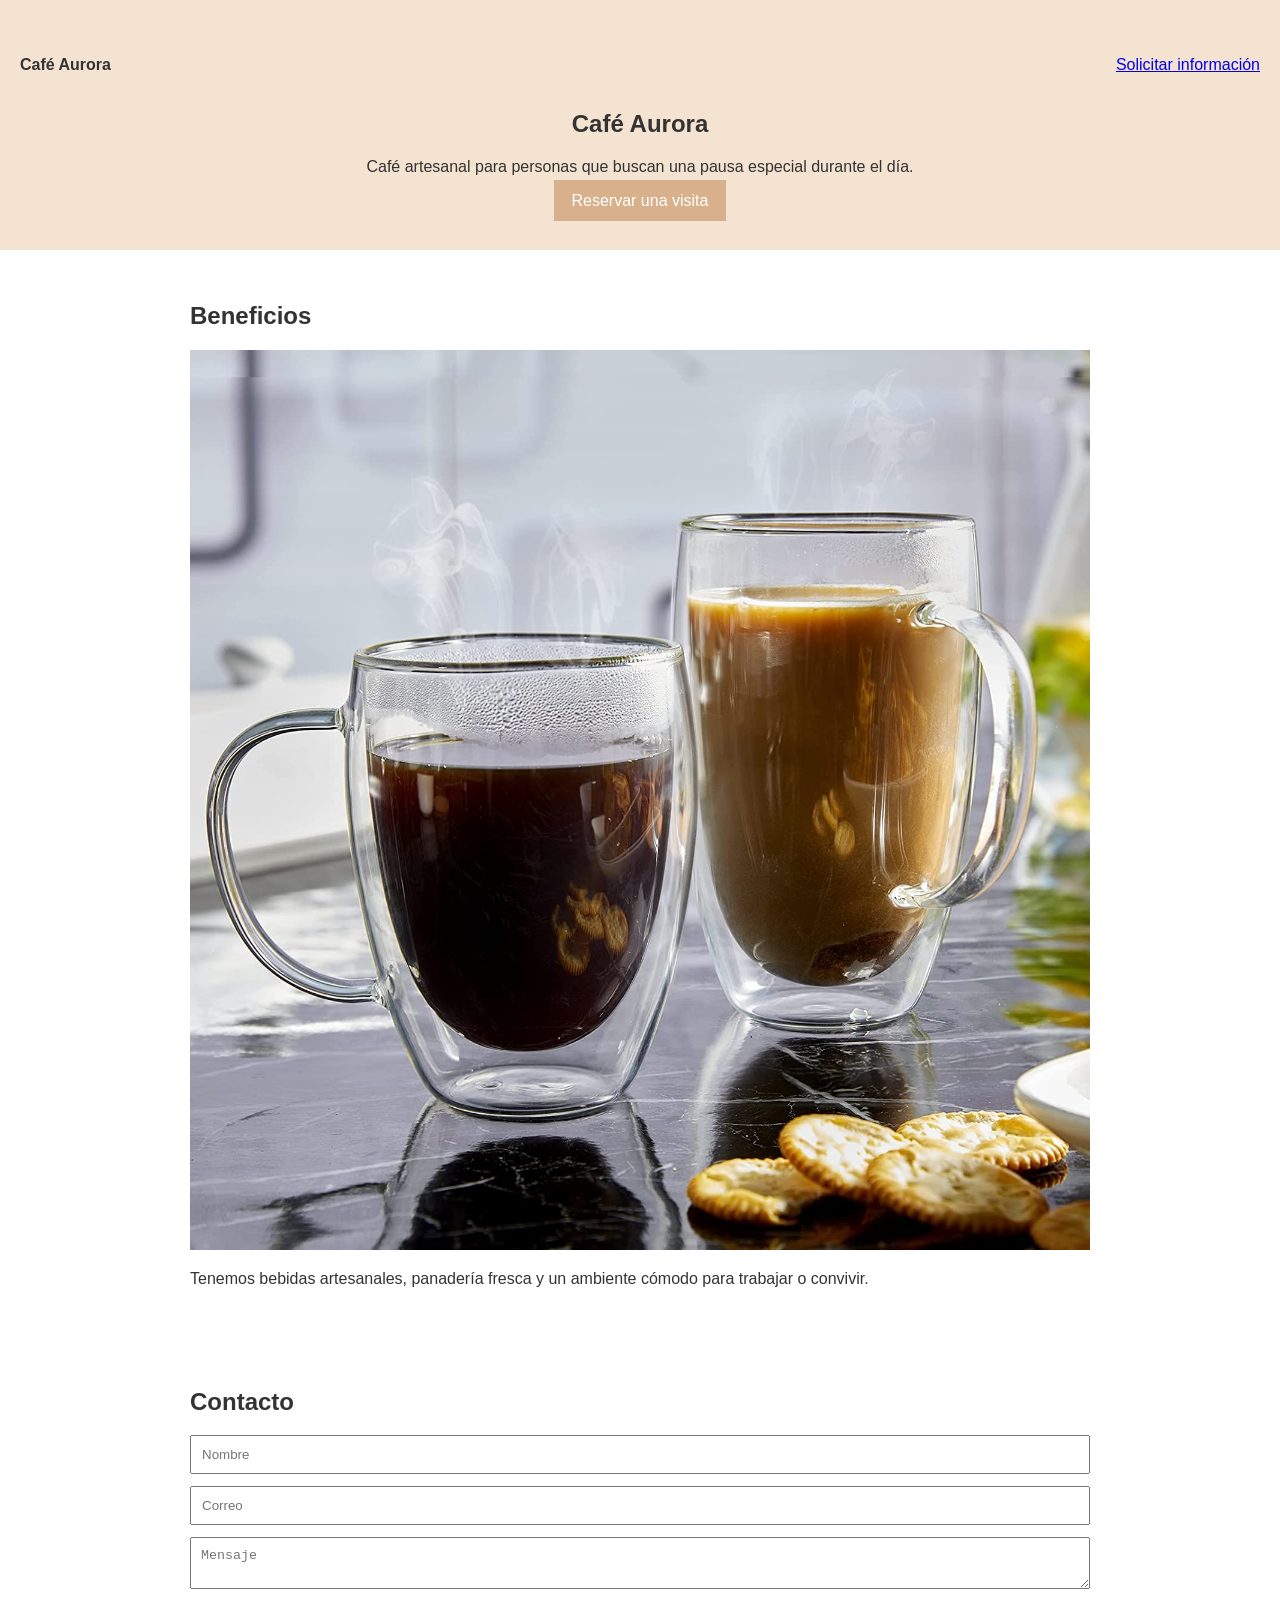
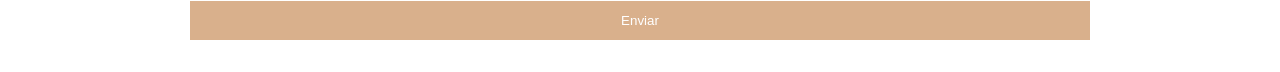
<file: semana11/index.html>
<!DOCTYPE html>
<html lang="es">
<head>
  <meta charset="UTF-8">
  <meta name="viewport" content="width=device-width, initial-scale=1.0">
  <meta name=" description" content="Café Aurora - Café artesanal para personas que buscan una pausa especial durante el día.">
  <title>Café Aurora</title>
  <link rel="stylesheet" href="style.css">
  <link rel="icon" href="cafe-icon.png" type="image/png">
</head>
<body>

  <header class="hero">
    <nav>
      <p class="logo">Café Aurora</p>
      <a href="#contacto">Solicitar información</a>
    </nav>

    <section>
      <h1>Café Aurora</h1>
      <p>Café artesanal para personas que buscan una pausa especial durante el día.</p>
      <a class="boton" href="#contacto">Reservar una visita</a>
    </section>
  </header>

  <main>
    <section class="seccion">
      <h2>Beneficios</h2>
      <img src="taza_cafe.jpg" alt="Taza de café recién preparada">
      <p>Tenemos bebidas artesanales, panadería fresca y un ambiente cómodo para trabajar o convivir.</p>
    </section>

    <section class="seccion" id="contacto">
      <h2>Contacto</h2>
      <form>
        <input type="text" placeholder="Nombre">
        <input type="email" placeholder="Correo">
        <textarea placeholder="Mensaje"></textarea>
        <button type="submit">Enviar</button>
      </form>
    </section>
  </main>

</body>
</html>
</file>
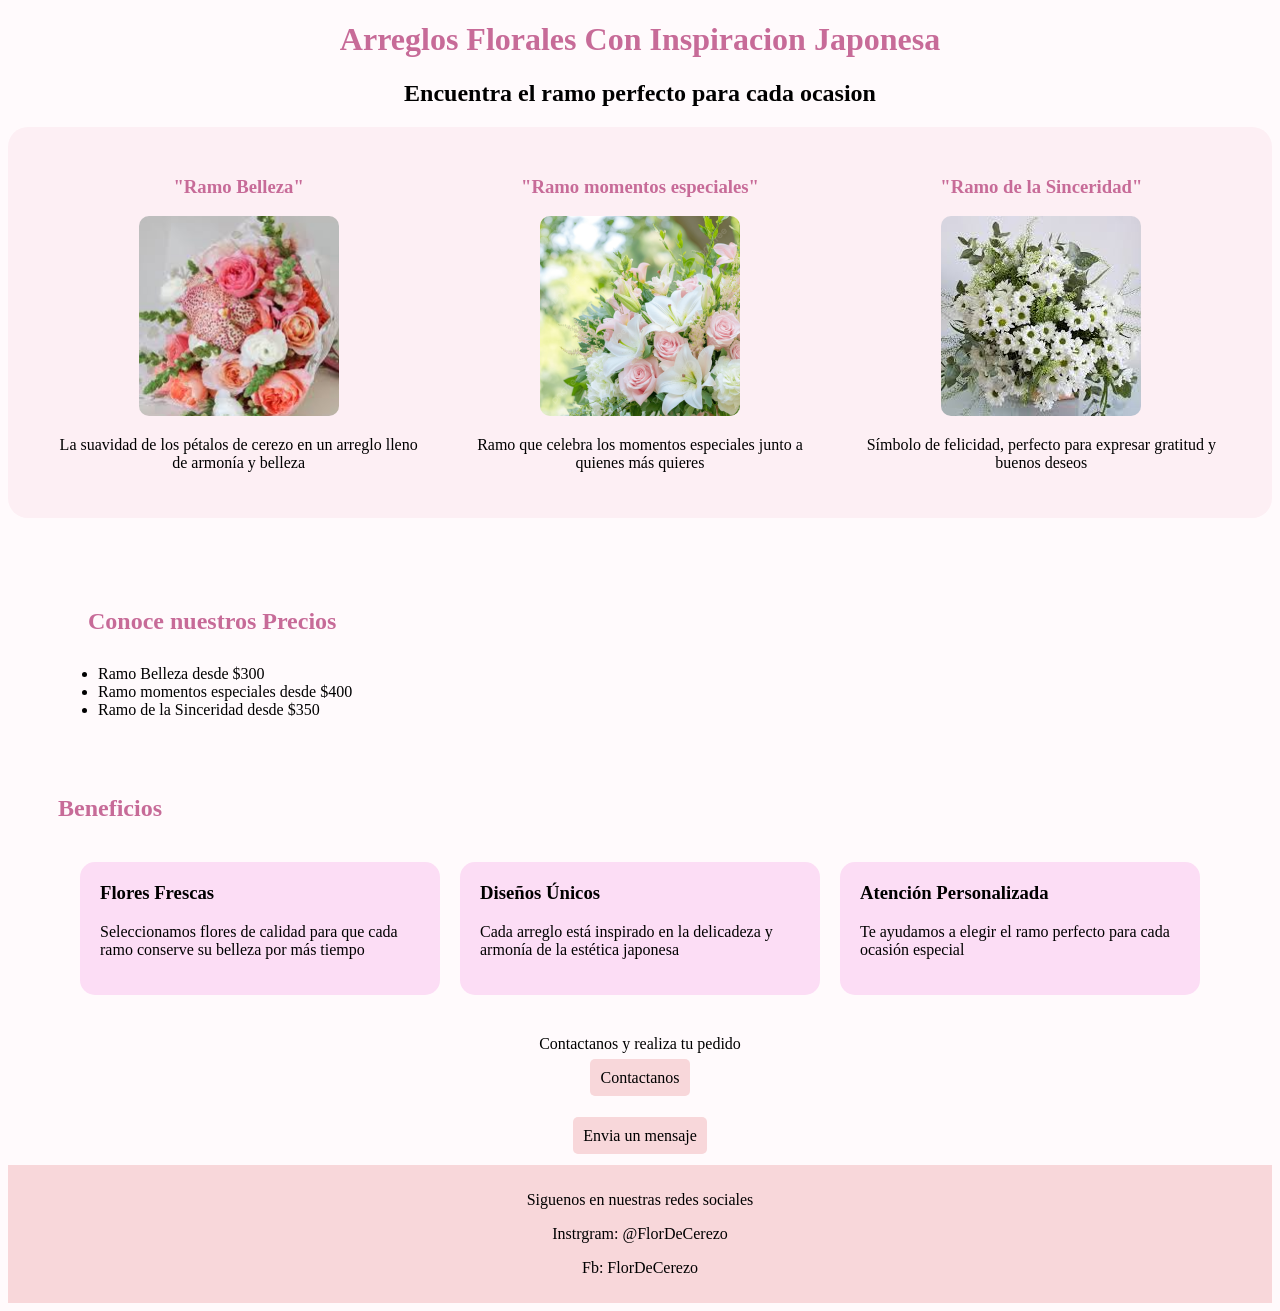
<file: Semana3/page-sections/index.html>
<!DOCTYPE html>
<html>

<head>
    <meta charset="UTF-8">
    <title>Flor de Cerezo</title>
    <link rel="stylesheet" href="css/style.css">
    
</head>

<body>

    <header>
        <h1 style="text-align: center;" >Arreglos Florales Con Inspiracion Japonesa</h1>
        <h2 style="text-align: center;">Encuentra el ramo perfecto para cada ocasion</h2>
    </header>

    <main>
       <div class="productos">

    <section class="presentacion">
        <h3>"Ramo Belleza"</h3>
        <img src="img/ramo_sakura.jpg">
        <p>La suavidad de los pétalos de cerezo en un arreglo lleno de armonía y belleza</p>
    </section>

    <section class="presentacion">
        <h3>"Ramo momentos especiales"</h3>
        <img src="img/ramo2.jpg">
        <p>Ramo que celebra los momentos especiales junto a quienes más quieres</p>
    </section>

    <section class="presentacion">
        <h3>"Ramo de la Sinceridad"</h3>
        <img src="img/ramo3.jpg">
        <p>Símbolo de felicidad, perfecto para expresar gratitud y buenos deseos</p>
    </section>

</div>
<section class="precios">
     <h2> Conoce nuestros Precios</h2> 
    <ul> 
    <li>Ramo Belleza desde $300</li> 
    <li>Ramo momentos especiales desde $400</li> 
    <li>Ramo de la Sinceridad desde $350</li> 
</ul> 
</section>
<section id= beneficios class="seccion">
    <div class="contenedor">
    <h2>Beneficios</h2>
     <div class="tarjetas">
          <article class="tarjeta">
            <h3>Flores Frescas</h3>
            <p>Seleccionamos flores de calidad para que cada ramo conserve su belleza por más tiempo</p>
          </article>

          <article class="tarjeta">
            <h3>Diseños Únicos</h3>
            <p>Cada arreglo está inspirado en la delicadeza y armonía de la estética japonesa</p>
          </article>

          <article class="tarjeta">
            <h3>Atención Personalizada</h3>
            <p>Te ayudamos a elegir el ramo perfecto para cada ocasión especial</p>
          </article>
     </div>
    </div>
</section>

        <section class="cta">
            <p>Contactanos y realiza tu pedido</p>
            <a href="mailto:gabrielacarmonadavila.com">Contactanos</a>
        </section>
         <section class="cta">
            <a href="https://wa.me">Envia un mensaje</a>
        </section>



    </main>

    <footer>
        <p>Siguenos en nuestras redes sociales</p>
        <p>Instrgram: @FlorDeCerezo</p>
        <p>Fb: FlorDeCerezo</p>
    </footer>
     
    
    </body>
</html>
</file>
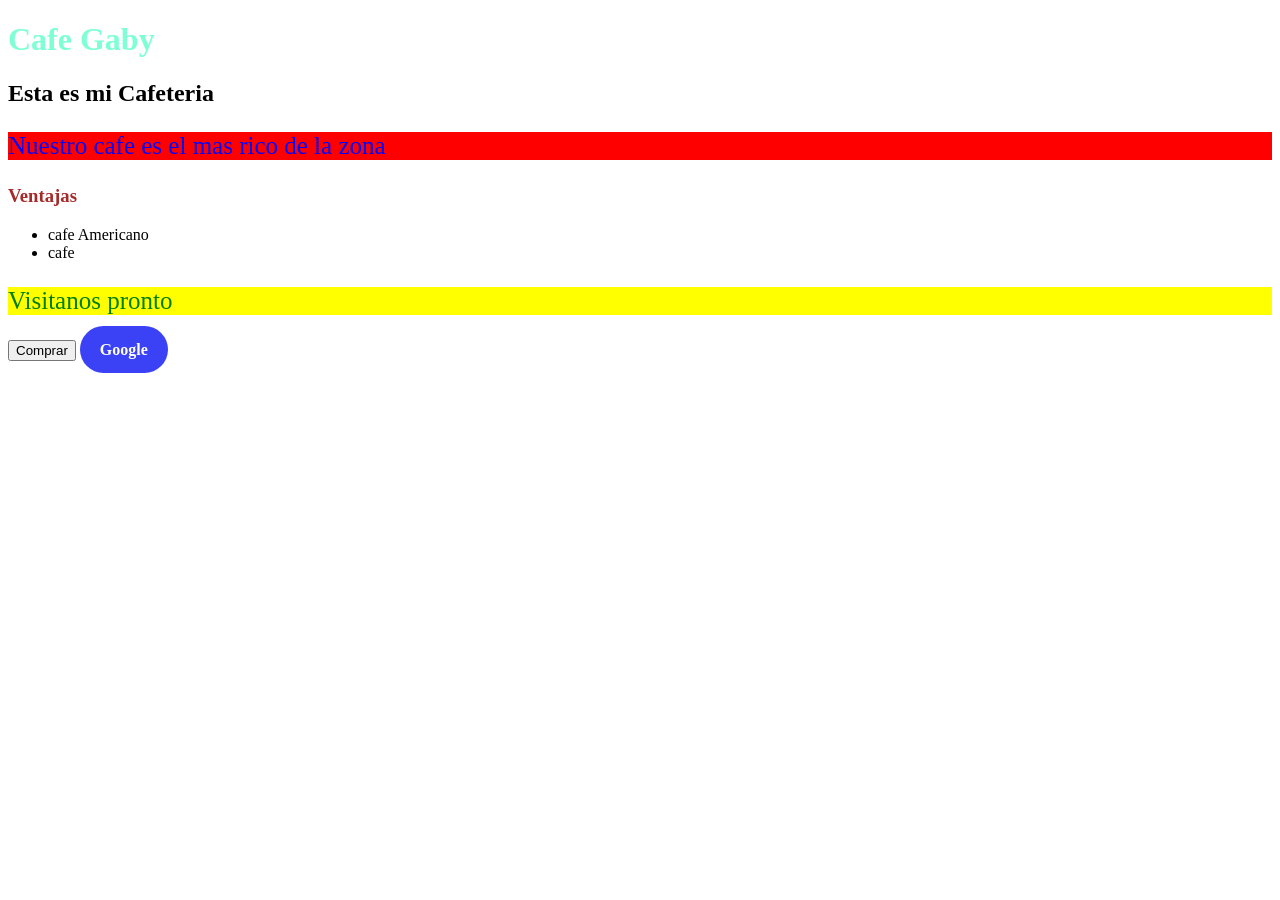
<file: Semana3/Practica_html_basico/index.html>
<!DOCTYPE html><!--tipo de coumento-->
<html>
<head>
    <meta charset="UTF-8">
<title>Prueba 2</title>
<link rel="stylesheet" href="css/style.css">
</head>
<body>
    <div style="color: aquamarine;"> 
<h1>
        Cafe Gaby
    </h1>
    </div>    
    <h2>Esta es mi Cafeteria</h2>
    <p>Nuestro cafe es el mas rico de la zona</p>
    <h3 style="color: brown;">Ventajas</h3>
    <ul>
    <li>cafe Americano</li>
    <li>cafe </li>
    </ul>
<p class="clase-eliel">Visitanos pronto</p>
<button href="#" class="btn">Comprar</button>


<a href="https://www.google.com" class="boton-personalizado">Google</a>
</body>
</html>
</file>
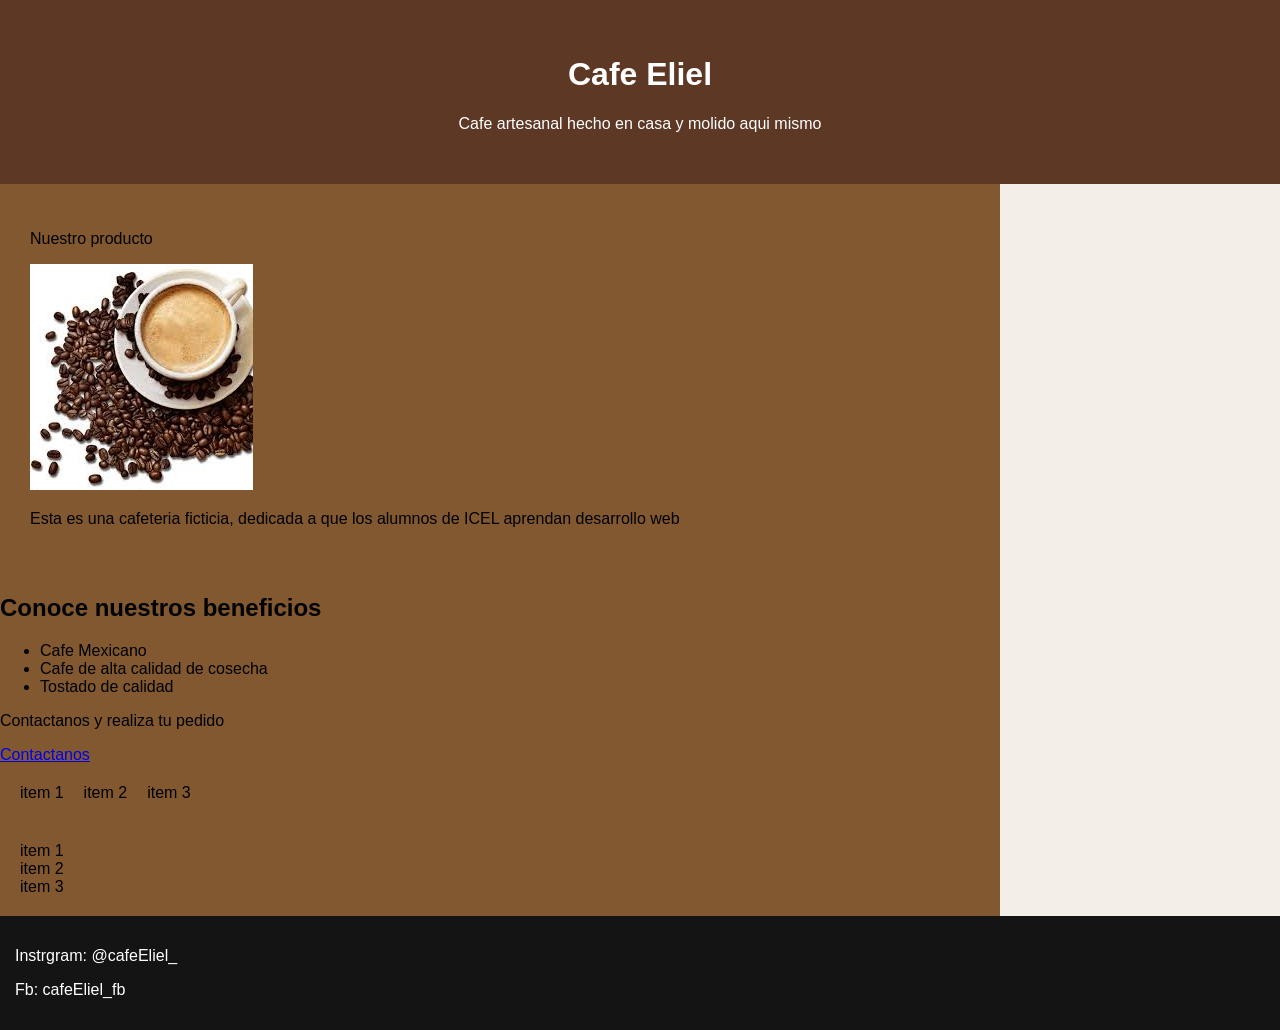
<file: semana4/flexbox-css/index.html>
<!DOCTYPE html>
<html>

<head>
    <meta charset="UTF-8">
    <title>Hola</title>
    <link rel="stylesheet" href="css/style.css">
    
</head>

<body>

    <header>
        <h1 >Cafe Eliel</h1>
        <p>Cafe artesanal hecho en casa y molido aqui mismo</p>
    </header>

    <main>
        <section class="presentacion">
            <p>Nuestro producto</p>
            <img src="img/cafe.jpg">
            <p>Esta es una cafeteria ficticia, dedicada a que los alumnos de ICEL aprendan desarrollo web</p>
        </section>

        <section class="beneficios">
            <h2> Conoce nuestros beneficios</h2>
            <ul>
                <li>Cafe Mexicano</li>
                <li>Cafe de alta calidad de cosecha</li>
                <li>Tostado de calidad</li>
        </ul>
        </section>

        <section class="cta">
            <p>Contactanos y realiza tu pedido</p>
            <a href="mailto:elielorgz03@gmail.com">Contactanos</a>
        </section>
        <!-- <section class="caja">
          <p>Texto de prueba</p>
        </section> -->
<section class="flexbox-main">
    <div>
        item 1
    </div>
    <div>
        item 2
    </div>
    <div>
        item 3
    </div>
</section>
<section class="flexbox-main2">
    <div>
        item 1
    </div>
    <div>
        item 2
    </div>
    <div>
        item 3
    </div>
</section>
    </main>

    <footer>
        <p>Instrgram: @cafeEliel_</p>
        <p>Fb: cafeEliel_fb</p>
    </footer>
     
    
    </body>
</html>
</file>
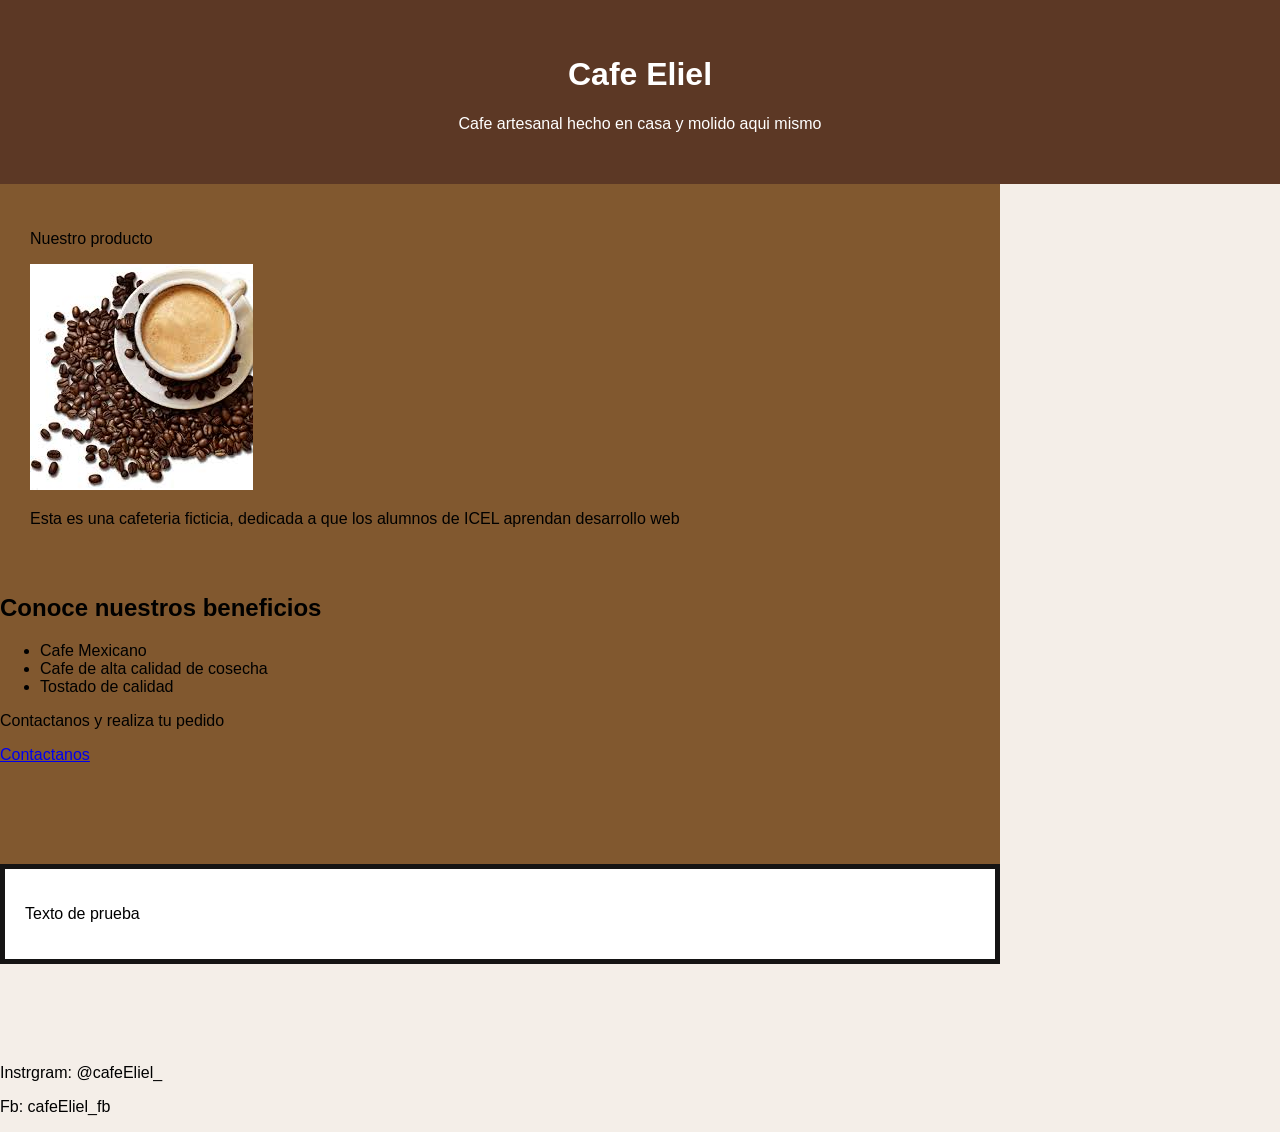
<file: semana4/practica4/index.html>
<!DOCTYPE html>
<html>

<head>
    <meta charset="UTF-8">
    <title>Hola</title>
    <link rel="stylesheet" href="css/style.css">
    
</head>

<body>

    <header>
        <h1 >Cafe Eliel</h1>
        <p>Cafe artesanal hecho en casa y molido aqui mismo</p>
    </header>

    <main>
        <section class="presentacion">
            <p>Nuestro producto</p>
            <img src="img/cafe.jpg">
            <p>Esta es una cafeteria ficticia, dedicada a que los alumnos de ICEL aprendan desarrollo web</p>
        </section>

        <section class="beneficios">
            <h2> Conoce nuestros beneficios</h2>
            <ul>
                <li>Cafe Mexicano</li>
                <li>Cafe de alta calidad de cosecha</li>
                <li>Tostado de calidad</li>
        </ul>
        </section>

        <section class="cta">
            <p>Contactanos y realiza tu pedido</p>
            <a href="mailto:elielorgz03@gmail.com">Contactanos</a>
        </section>
        <section class="caja">
          <p>Texto de prueba</p>
        </section>

    </main>

    <footer>
        <p>Instrgram: @cafeEliel_</p>
        <p>Fb: cafeEliel_fb</p>
    </footer>
     
    
    </body>
</html>
</file>
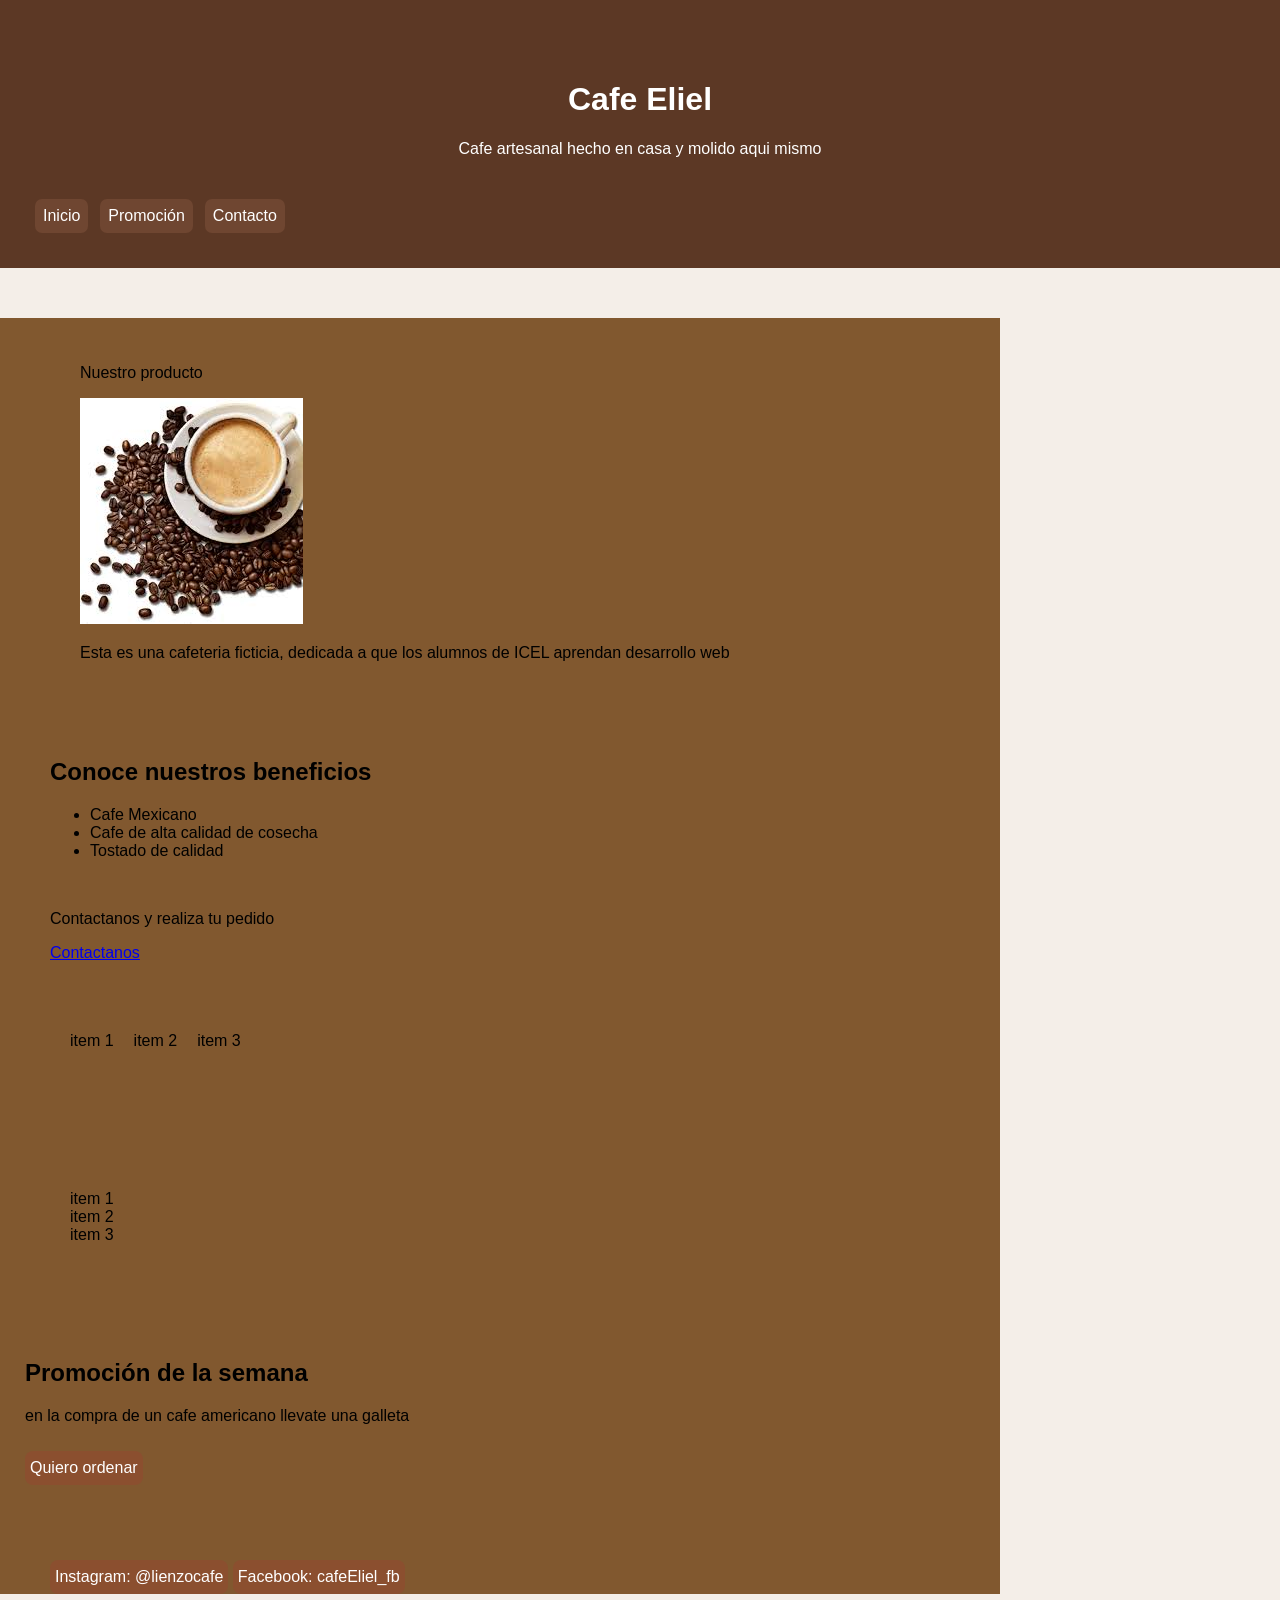
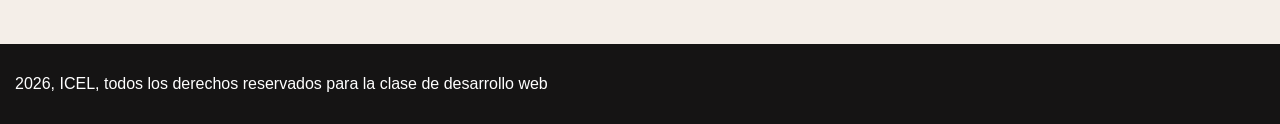
<file: semana5/navbar/index.html>
<!DOCTYPE html>
<html>

<head>
    <meta charset="UTF-8">
    <title>Hola</title>
    <link rel="stylesheet" href="css/style.css">
    
</head>

<body>

    <header>
        <div class="contenedor ">
        <h1 >Cafe Eliel</h1>
        <p>Cafe artesanal hecho en casa y molido aqui mismo</p>
        </div>
        <nav class="menu">
            <a href="#presentacion">Inicio</a>
            <a href="#promocion">Promoción</a>
            <a href="#contacto">Contacto</a>
        </nav>
    </header>

    <main>
        <section id="presentacion" class="presentacion">
            <p>Nuestro producto</p>
            <img src="img/cafe.jpg">
            <p>Esta es una cafeteria ficticia, dedicada a que los alumnos de ICEL aprendan desarrollo web</p>
        </section>

        <section class="beneficios">
            <h2> Conoce nuestros beneficios</h2>
            <ul>
                <li>Cafe Mexicano</li>
                <li>Cafe de alta calidad de cosecha</li>
                <li>Tostado de calidad</li>
        </ul>
        </section>

        <section class="cta">
            <p>Contactanos y realiza tu pedido</p>
            <a href="mailto:elielorgz03@gmail.com">Contactanos</a>
        </section>
        <!-- <section class="caja">
          <p>Texto de prueba</p>
        </section> -->
<section class="flexbox-main">
    <div>
        item 1
    </div>
    <div>
        item 2
    </div>
    <div>
        item 3
    </div>
</section>
<section class="flexbox-main2">
    <div>
        item 1
    </div>
    <div>
        item 2
    </div>
    <div>
        item 3
    </div>
</section>
<section id="promocion" class="contenedor">
<div class="promocion contenido">
    <h2>Promoción de la semana</h2>
    <p>en la compra de un cafe americano llevate una galleta</p>
    <a href="#contacto" class="boton">Quiero ordenar</a>
</div>
</section>
<section id="contacto">
    <a href="https://www.instagram.com/lienzocafe.mx?igsh=bG8xNGVpNGNoYjRo" class="boton2">
       Instagram: @lienzocafe
    </a>

    <a href="https://www.facebook.com/share/17ukZegCwe/" class="boton3">
       Facebook: cafeEliel_fb
    </a>
</section>
<!-- 
</section href="https://www.instagram.com/lienzocafe.mx?igsh=bG8xNGVpNGNoYjRo" id="contacto"  class="boton2">
<p>Instrgram: @lienzocafe</p>
</section>
<section href="https://www.facebook.com/share/17ukZegCwe/" id="contacto"  class="boton3">
<p>Fb: cafeEliel_fb</p>
</section> -->



    </main>

    <footer>
        <p> 2026, ICEL, todos los derechos reservados para la clase de desarrollo web</p>
    </footer>
     
    
    </body>
</html>
</file>
<file: semana11/style.css>
body {
  margin: 0;
  font-family: Arial, sans-serif;
  color: #333;
}

.hero {
  background: #f4e3d1;
  padding: 40px 20px;
  text-align: center;
}

nav {
  display: flex;
  justify-content: space-between;
  align-items: center;
}

.logo {
  font-weight: bold;
}

.boton,
button {
  background: #d9b08c;
  color: white;
  padding: 12px 18px;
  border: none;
  text-decoration: none;
  cursor: pointer;
}

.seccion {
  padding: 32px 20px;
  max-width: 900px;
  margin: auto;
}

img {
  max-width: 100%;
}

form {
  display: grid;
  gap: 12px;
}

input,
textarea {
  padding: 10px;
}
</file>
<file: Semana3/page-sections/css/style.css>
body{
    background-color: #fffafc;
}
header h1{
    color: #c76b98;
}

.productos{
    display: flex;
    justify-content: space-around;
    align-items: stretch;
    background-color: #fdeff4;
    padding: 30px;
    border-radius: 20px;
}

.presentacion{
    width: 30%;
    text-align: center;
}
.presentacion h3{
    color: #c76b98;
}

.presentacion img{
    width: 200px;
    height: 200px;
    object-fit: cover;
    border-radius: 10px;
}
.precios{
    margin-top: 40px;
    padding: 20px 50px;
    
}
.precios h2{
color: #c76b98;
padding: 10px 30px;
}
.tarjetas{
 display: flex;
 gap: 20px;
 justify-content: center;
 flex-wrap: wrap;
}
.tarjeta{
 background-color: rgb(252, 221, 245);
 width: 33%;
 max-width: 320px;
 padding: 20px;
 border-radius: 15px;
}
.contenedor h2{
    color: #c76b98;
    padding: 20px 50px;

}
.tarjeta h3{
    margin-top: 0px;
}

.cta{
    text-align: center;
    margin-top: 40px;
}
.cta a{
    text-decoration: none;
    background-color: #f8d7da;
    padding: 10px;
    border-radius: 5px;
    color: black;
}

footer{
    text-align: center;
    background-color: #f8d7da;
    padding: 10px;
    margin-top: 20px;
}
@media (max-width: 700px){

    .productos{
        flex-direction: column;
        align-items: center;
    }

    .presentacion,
    .presentacion1,
    .presentacion2{
        width: 90%;
        margin-bottom: 20px;
    }
    .tarjeta{
        width: 100%;
        }
}
</file>
<file: Semana3/Practica_html_basico/css/style.css>
p{color: blue; font-size: 25px; background-color: red; }

.clase-eliel{
    color: green;
    background-color: yellow;
}

/* Estilos para aparentar un boton de la clase boton-personalizado */
.boton-personalizado{
    background: #3b42f6;
    color: white;
    padding: 15px 20px;
    text-decoration: none;
    border-radius: 50px;
    font-weight: bold;
}
</file>
<file: semana4/flexbox-css/css/style.css>
body{
    margin: 0;
     font-family: Arial, Helvetica, sans-serif; /*si no esta disponible uno ocupa otro */
     color:black;
     background-color: #f4eee8;

}
header{
    text-align: center;
    color: white;
    padding: 35px;
    background-color: #5c3825;
}
main{
    width: 90%;
    background-color: #81582f;
    max-width: 1000px;

}
.caja{
    background-color: #ffff;
    padding: 20px;
    margin-top: 100px;
    margin-bottom: 100px;
    border: #151414 5px solid;
}
.presentacion{
  padding: 30px;

}
footer{
    background-color: #151414;
    color: #ffff;
    padding: 15px;
}
.flexbox-main{
    display: flex;
    gap: 20px;
    padding: 20px;
    
}
.flexbox-main2{
  flex-direction: column;
 display:inline-block;
    gap: 20px;
    padding: 20px;
    background-color: #81582f;

}
</file>
<file: semana4/practica4/css/style.css>
body{
    margin: 0;
     font-family: Arial, Helvetica, sans-serif; /*si no esta disponible uno ocupa otro */
     color:black;
     background-color: #f4eee8;

}
header{
    text-align: center;
    color: white;
    padding: 35px;
    background-color: #5c3825;
}
main{
    width: 90%;
    background-color: #81582f;
    max-width: 1000px;

}
.caja{
    background-color: #ffff;
    padding: 20px;
    margin-top: 100px;
    margin-bottom: 100px;
    border: #151414 5px solid;
}
.presentacion{
  padding: 30px;

}
</file>
<file: semana5/navbar/css/style.css>
body{
    margin: 0;
     font-family: Arial, Helvetica, sans-serif; /*si no esta disponible uno ocupa otro */
     color:black;
     background-color: #f4eee8;

}
header{
    text-align: center;
    color: white;
    padding: 35px;
    background-color: #5c3825;
}
main{
    width: 90%;
    background-color: #81582f;
    max-width: 1000px;

}
.caja{
    background-color: #ffff;
    padding: 20px;
    margin-top: 100px;
    margin-bottom: 100px;
    border: #151414 5px solid;
}
.presentacion{
  padding: 30px;

}
footer{
    background-color: #151414;
    color: #ffff;
    padding: 15px;
}
.flexbox-main{
    display: flex;
    gap: 20px;
    padding: 20px;
    
}
.flexbox-main2{
  flex-direction: column;
 display:inline-block;
    gap: 20px;
    padding: 20px;
    background-color: #81582f;

}
.contenedor{
    padding: 15px;
    margin: 10px;
}
.menu{
    display:flex;
    gap: 12px;
    flex-wrap: wrap;
}
.menu a{
background-color: #6f4631;
color: white;
padding: 8px;
border-radius: 7px; 
text-decoration: none;
}
.menu a:hover{
    background-color: #5c3825;
    color: #6da156;
}
section{
    margin: 50px;
}
.boton{
    display: inline-block;
    background-color: #8b4f2f;
    color:white;
    padding: 8px 5px;
    border-radius: 8px;
    margin-top: 10px;
    text-decoration: none;
}
.boton:hover{
    background-color: #5c3825;
    color: #6da156;
    
}
.boton2{
    display: inline-block;
    background-color: #8b4f2f;
    color:white;
    padding: 8px 5px;
    border-radius: 8px;
    margin-top: 10px;
    text-decoration: none;
}
.boton2:hover{
    background-color: #5c3825;
    color: #6da156;
    
}
.boton3{
    display: inline-block;
    background-color: #8b4f2f;
    color:white;
    padding: 8px 5px;
    border-radius: 8px;
    margin-top: 10px;
    text-decoration: none;
}
.boton3:hover{
    background-color: #5c3825;
    color: #6da156;
    
}
</file>
